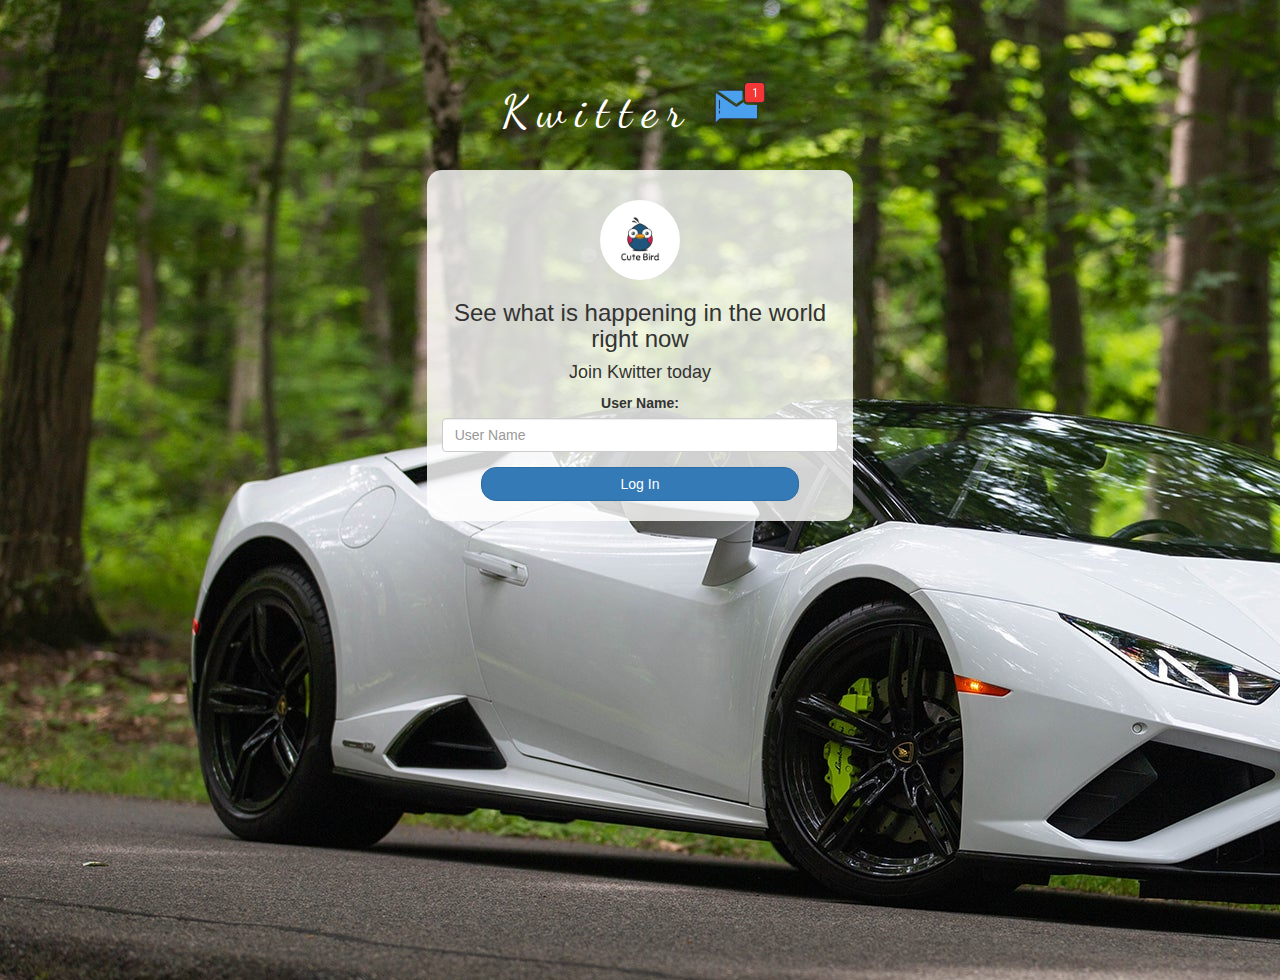
<file: index.html>
<html>
<head>
    <title>Kwitter</title>
<link href="https://fonts.googleapis.com/css?family=Yeon+Sung&display=swap" rel="stylesheet"><meta name="viewport" content="width=device-width, initial-scale=1">

<link rel="stylesheet" href="https://maxcdn.bootstrapcdn.com/bootstrap/3.4.0/css/bootstrap.min.css">
<script src="https://ajax.googleapis.com/ajax/libs/jquery/3.4.1/jquery.min.js"></script>
<script src="https://maxcdn.bootstrapcdn.com/bootstrap/3.4.0/js/bootstrap.min.js"></script>
<link href="https://fonts.googleapis.com/css2?family=Dancing+Script&display=swap" rel="stylesheet">
<link rel="stylesheet" type="text/css" href="style.css">
<script src="main.js"></script>
</head>
<body>
<center>

    <h1 class="header">	
		Kwitter	<sup>
	<img src="m2.png">
	</sup>
    </h1>
    <div class="col-lg-4 col-md-6 col-sm-6 col-xs-11 login_div">
        <img src="logo.png" class="logo">
            <h3 >See what is happening in the world right now</h3>
            <h4 >Join Kwitter today</h4>
            <div class="form-group">
              <label >User Name:</label>
            <input type="text" id="user_name" class="form-control" placeholder="User Name">
    </div>
<button id="login_button" class="btn btn-primary" onclick="addUser()">Log In</button> 
            <br></br>
            </div>
    
</center>
</body>
</html>
</file>
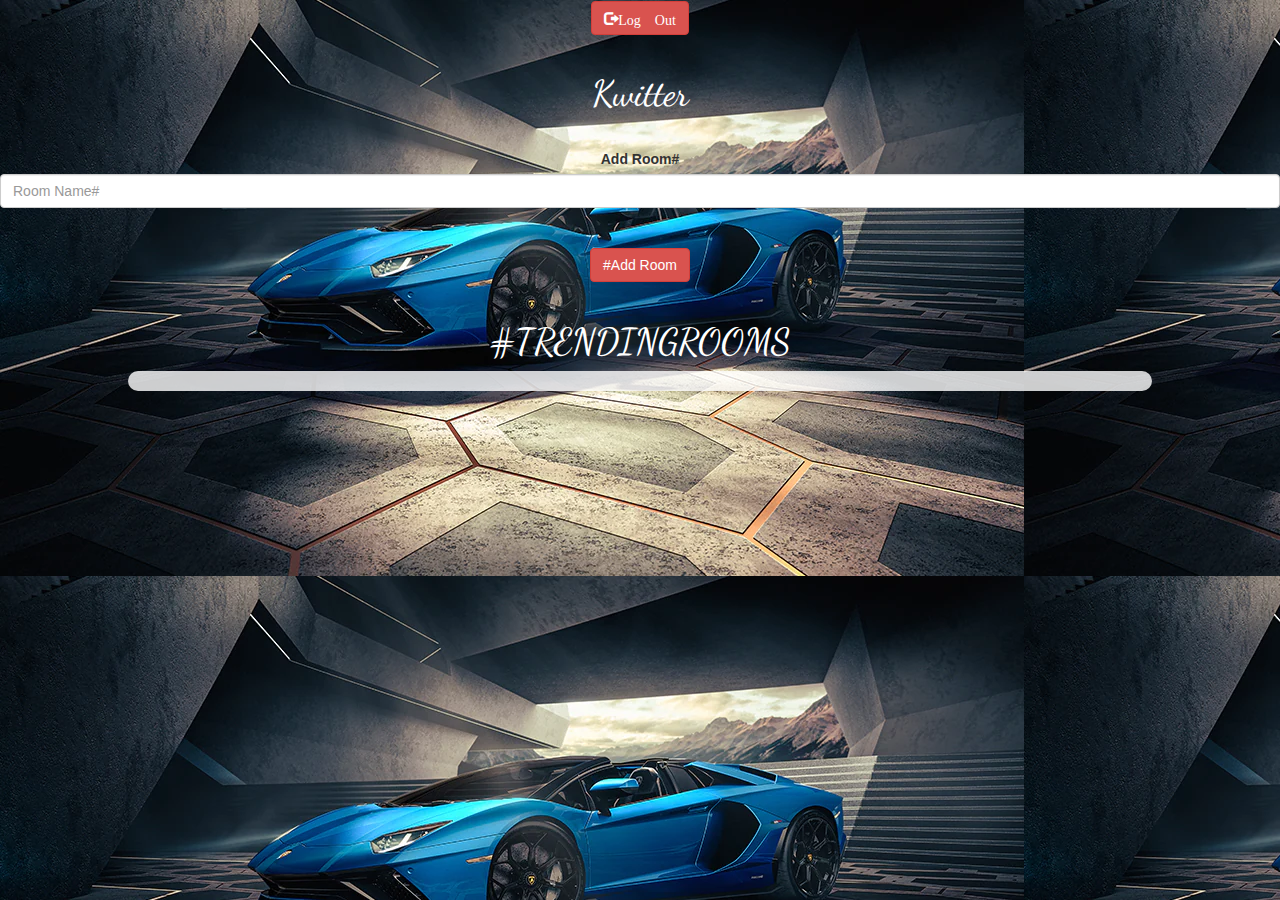
<file: kwitter_room.html>
<html>
    <head>
        <title>Kwitter</title>
        <link href="https://fonts.googleapis.com/css2?family=Dancing+Script&family=Neonderthaw&display=swap" rel="stylesheet">
    
    <link rel="stylesheet" href="https://maxcdn.bootstrapcdn.com/bootstrap/3.4.0/css/bootstrap.min.css">
    <script src="https://ajax.googleapis.com/ajax/libs/jquery/3.4.1/jquery.min.js"></script>
    <script src="https://maxcdn.bootstrapcdn.com/bootstrap/3.4.0/js/bootstrap.min.js"></script>
    <link href="https://fonts.googleapis.com/css2?family=Dancing+Script&display=swap" rel="stylesheet">
    <link rel="stylesheet" type="text/css" href="kwitter_room.css">
    <script src="kwitter_room.js"></script>
    </head>
    <body>
        <center>
        <button id="logOut_button" onclick="logOut()" class="glyphicon glyphicon-log-out btn btn-danger" >Log Out</button>
        <br></br>
        <h1 id="top">Kwitter</h1>
        <label id="username_label"></label>
        <br></br>
        <label>Add Room#</label>
        <input type="text" id="textinput_roomname" class="form-control" placeholder="Room Name#">
        <br></br>
        <button id="button_roomname" onclick="addUser()" class="btn btn-danger">#Add Room</button>
        <br></br>
        <h1>#TRENDINGROOMS</h1>
        <div id="output">
        </div>
        <label id="allroomnames_label"></label>
        </center>
    </body>
</html>
</file>
<file: style.css>
html, body
{
  height: 100%;
  margin: 0;
}

body
{
background-image: url("Lambo.jpg");
}

.header
{
	color: white;
	font-family: 'Dancing Script', cursive;
	font-size: 45px;
	letter-spacing: 10px;margin-top: 80px;
}

.header img
{
	width: 80px;margin-left: -15px;
}

.login_div
{
	background: rgba(255,255,255,0.8);float: none;border-radius: 15px;
}

.logo
{
	width: 80px;margin-top: 30px;border-radius: 40px;
}

#login_button
{
	width: 80%;border-radius: 15px;
}

.room_name
{
	cursor: pointer;
	font-size: 20px;
}


#logout
{
	font-size: 20px; float: right;
}


#output
{
	padding: 10px; width:80%;background: rgba(255,255,255,0.8);border-radius: 15px;
}

.input_div_room_page
{
	width: 80%;
}

.input_div label
{
	color: white;font-size: 20px;
}


.input_div_message_page
{
	position: fixed;bottom: 0px;width: 100%;background: rgba(255,255,255,0.8);
}
.input_div_message_page label
{
	color: black;
}
.input_div_message_page #msg
{
	width: 80%;
}
.input_div_message_page button
{
	margin-top: 15px;
	width: 50%; 
}
.color_white
{
	color: white
}

.user_tick
{
	width:20px;
}
.message_h4
{
	padding-left:5px;color:grey;
}
</file>
<file: kwitter_room.css>
body
{
background-image: url("lambo.webp");
}


#output
{
	padding: 10px; width:80%;background: rgba(255,255,255,0.8);border-radius: 15px;
}

.button_roomname {background-color: yellow;}

h1
{
    font-family: 'Dancing Script', cursive;
    color: white;
}
</file>
